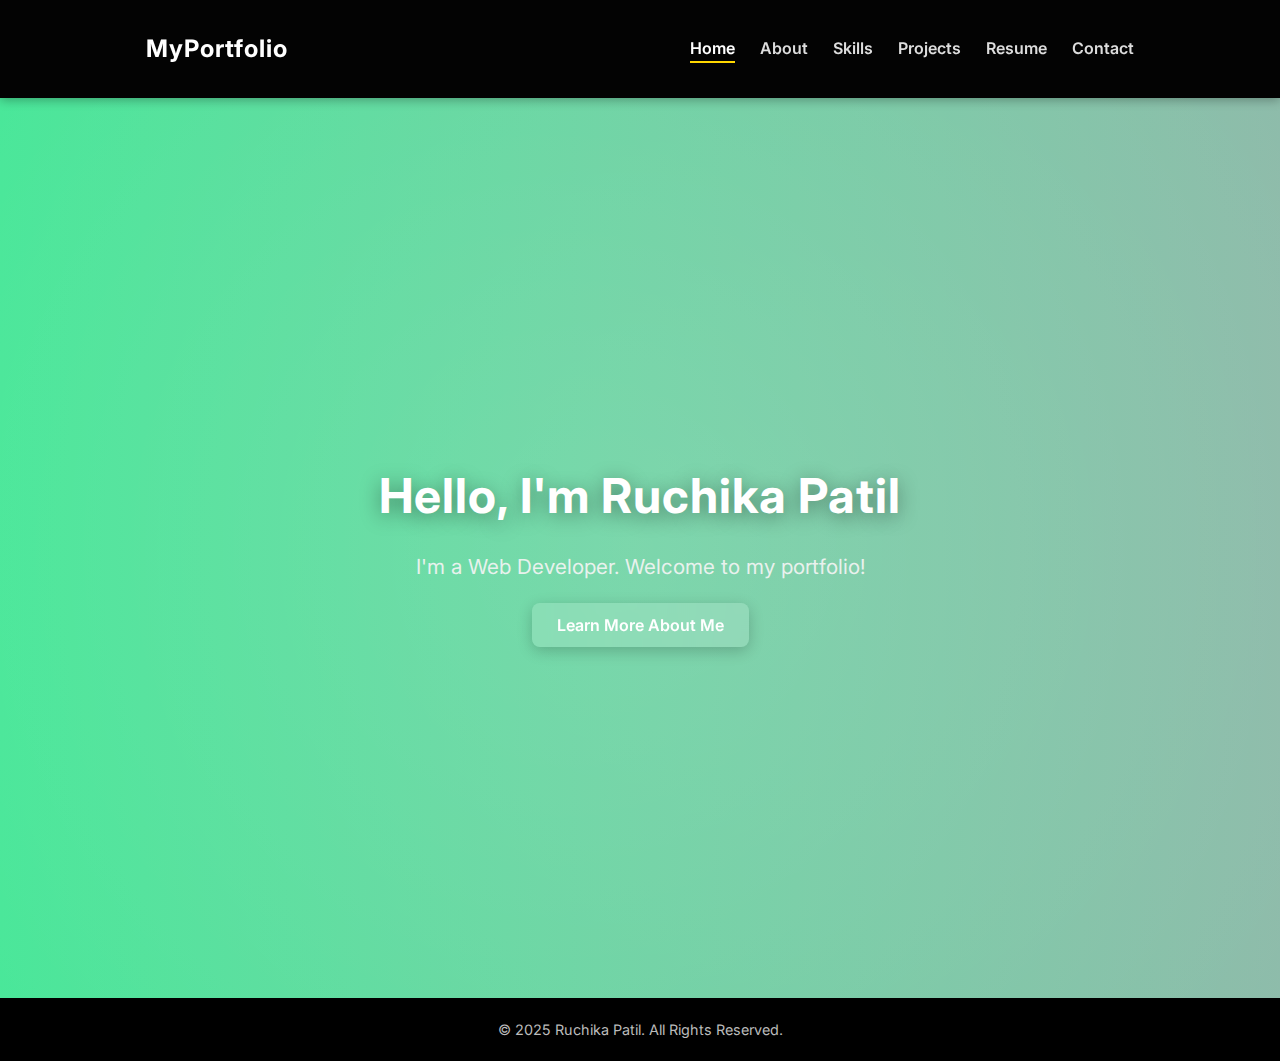
<file: index.html>
<!DOCTYPE html>
<html lang="en">
<head>
    <meta charset="UTF-8">
    <meta name="viewport" content="width=device-width, initial-scale=1.0">
    <title>My Portfolio | Home</title>
    <link href="https://fonts.googleapis.com/css2?family=Inter:wght@400;600;700&display=swap" rel="stylesheet">
    <link rel="stylesheet" href="style.css">
    <style>
        body {
            font-family: 'Inter', sans-serif;
            margin: 0;
            padding: 0;
            color: #fff;
            background-color: #111;
        }

        header {
            background: rgba(0, 0, 0, 0.8);
            position: sticky;
            top: 0;
            z-index: 10;
        }

        nav {
            display: flex;
            justify-content: space-between;
            align-items: center;
            padding: 15px 50px;
        }

        nav .logo {
            font-weight: 700;
            font-size: 1.5rem;
        }

        nav ul {
            list-style: none;
            display: flex;
            gap: 25px;
        }

        nav ul li a {
            text-decoration: none;
            color: #ddd;
            font-weight: 600;
            transition: 0.3s;
        }

        nav ul li a:hover,
        nav ul li a.active {
            color: #fff;
        }

        /* Hero Section with Animated Gradient Background */
        .hero {
            height: 100vh;
            display: flex;
            justify-content: center;
            align-items: center;
            text-align: center;
            background: linear-gradient(270deg, #6a11cb, #2575fc, #ff6ec4, #42e695);
            background-size: 800% 800%;
            animation: gradientBG 12s ease infinite;
        }

        @keyframes gradientBG {
            0% { background-position: 0% 50%; }
            50% { background-position: 100% 50%; }
            100% { background-position: 0% 50%; }
        }

        .hero-content {
            max-width: 600px;
            padding: 0 20px;
        }

        .hero-content h1 {
            font-size: 3rem;
            margin-bottom: 15px;
            text-shadow: 0 4px 20px rgba(0,0,0,0.4);
        }

        .hero-content p {
            font-size: 1.3rem;
            margin-bottom: 30px;
            color: #f5f5f5;
        }

        .hero-content a {
            background: rgba(255, 255, 255, 0.15);
            padding: 12px 25px;
            border-radius: 8px;
            color: #fff;
            font-weight: 600;
            text-decoration: none;
            transition: background 0.3s ease, transform 0.2s ease;
            backdrop-filter: blur(6px);
        }

        .hero-content a:hover {
            background: rgba(255, 255, 255, 0.3);
            transform: translateY(-3px);
        }

        /* Footer */
        footer {
            text-align: center;
            padding: 20px;
            background: #000;
            color: #bbb;
            font-size: 0.9rem;
        }
    </style>
</head>
<body>
    <!-- Header / Navigation -->
    <header>
        <nav>
            <div class="logo">MyPortfolio</div>
            <ul>
                <li><a href="index.html" class="active">Home</a></li>
                <li><a href="about.html">About</a></li>
                <li><a href="skills.html">Skills</a></li>
                <li><a href="projects.html">Projects</a></li>
                <li><a href="resume.html">Resume</a></li>
                <li><a href="contact.html">Contact</a></li>
            </ul>
        </nav>
    </header>

    <!-- Hero Section -->
    <section class="hero">
        <div class="hero-content">
            <h1>Hello, I'm Ruchika Patil</h1>
            <p>I'm a Web Developer. Welcome to my portfolio!</p>
            <a href="about.html">Learn More About Me</a>
        </div>
    </section>

    <!-- Footer -->
    <footer>
        &copy; 2025 Ruchika Patil. All Rights Reserved.
    </footer>

    <script src="script.js"></script>
</body>
</html>
</file>
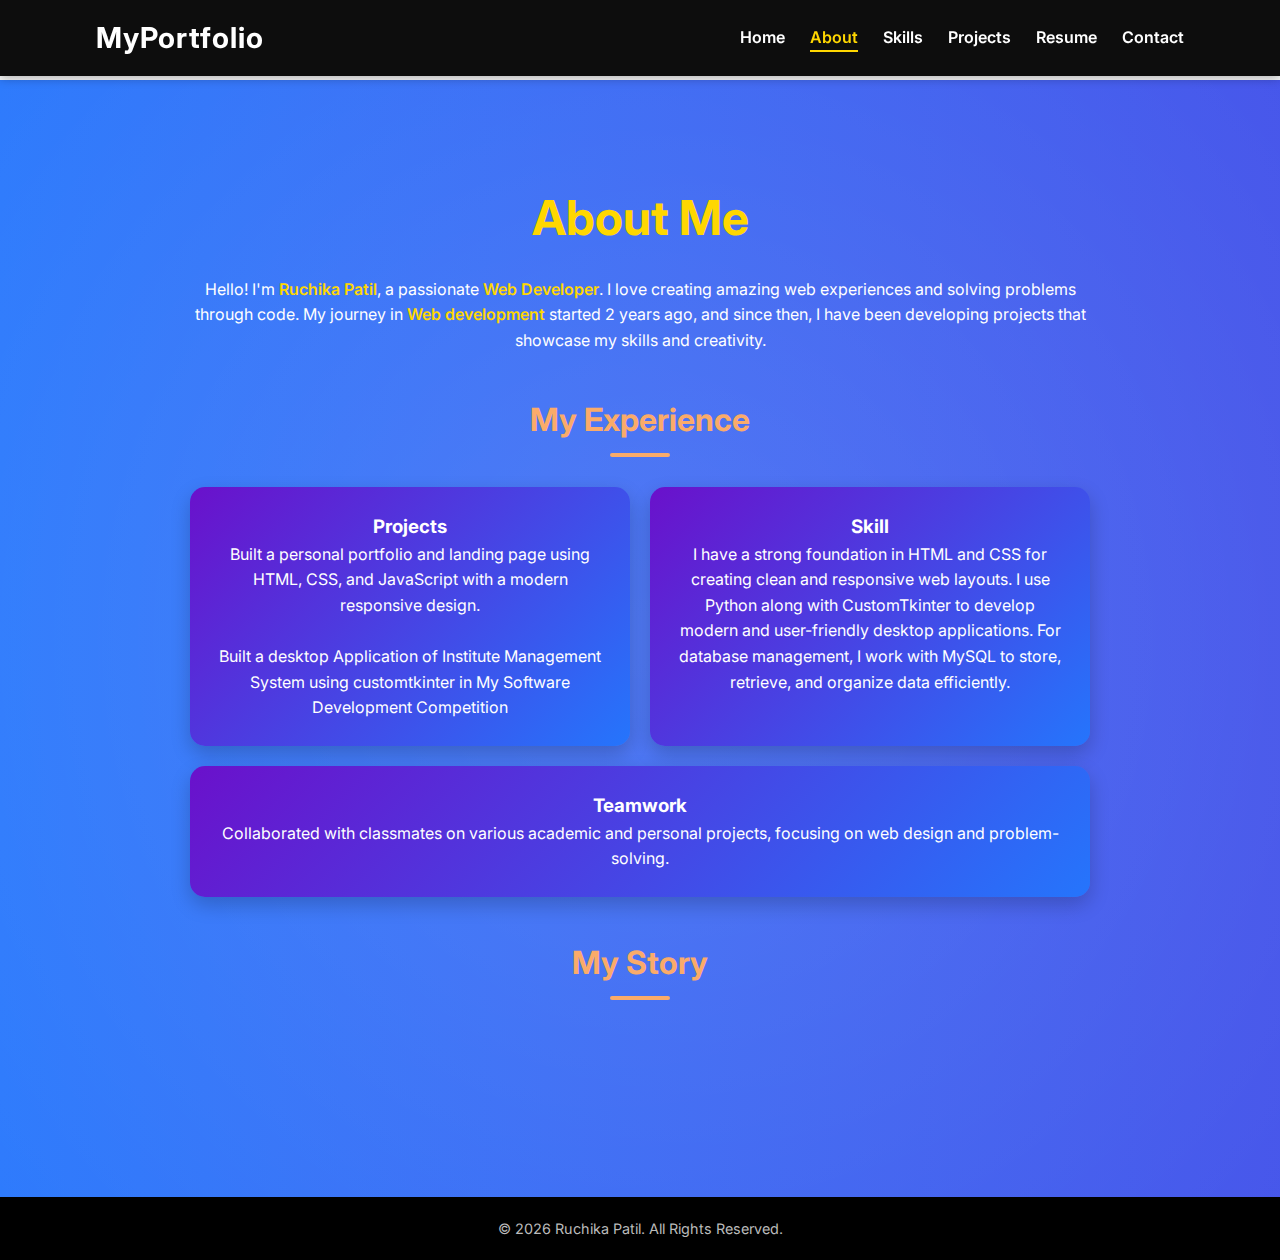
<file: about.html>
<!DOCTYPE html>
<html lang="en">
<head>
    <meta charset="UTF-8">
    <meta name="viewport" content="width=device-width, initial-scale=1.0">
    <title>My Portfolio | About</title>
    <link href="https://fonts.googleapis.com/css2?family=Inter:wght@400;600;700&display=swap" rel="stylesheet">
    <link rel="stylesheet" href="style.css">
</head>
<body>
    <!-- Header / Navigation -->
    <header>
        <nav>
            <div class="logo">MyPortfolio</div>
            <ul>
                <li><a href="index.html">Home</a></li>
                <li><a href="about.html" class="active">About</a></li>
                <li><a href="skills.html">Skills</a></li>
                <li><a href="projects.html">Projects</a></li>
                <li><a href="resume.html" >Resume</a></li>
                <li><a href="contact.html">Contact</a></li>
            </ul>
        </nav>
    </header>

    <!-- About Section -->
    <section class="about">
        <div class="about-glow"></div>
        <div class="container">
            <h1>About Me</h1>
            <p class="fade-text">Hello! I'm <span class="highlight">Ruchika Patil</span>, a passionate <span class="highlight">Web Developer</span>. I love creating amazing web experiences and solving problems through code. My journey in <span class="highlight">Web development</span> started 2 years ago, and since then, I have been developing projects that showcase my skills and creativity.</p>
            
            <h2>My Experience</h2>
            <div class="experience-cards">
                <div class="card">
                    <h3>Projects</h3>
                    <p>Built a personal portfolio and landing page using HTML, CSS, and JavaScript with a modern responsive design.</p><br>
                    <p>Built a desktop Application of Institute Management System using customtkinter in My Software Development Competition</p>
                </div>
                <div class="card">
                    <h3>Skill</h3>
                    <p>I have a strong foundation in HTML and CSS for creating clean and responsive web layouts. I use Python along with CustomTkinter to develop modern and user-friendly desktop applications. For database management, I work with MySQL to store, retrieve, and organize data efficiently.</p>
                </div>
                <div class="card">
                    <h3>Teamwork</h3>
                    <p>Collaborated with classmates on various academic and personal projects, focusing on web design and problem-solving.</p>
                </div>
            </div>

            <h2>My Story</h2>
            <p class="fade-text">I am a curious learner with a passion for exploring new technologies and solving real-world problems. I have hands-on experience with HTML, CSS, Python, CustomTkinter, and MySQL. I aim to strengthen my skills in full-stack development and take on projects that challenge me to grow as a developer.</p>
        </div>
    </section>

    <!-- Footer -->
    <footer>
        &copy; <span id="year"></span> Ruchika Patil. All Rights Reserved.
    </footer>
    <script src="script.js"></script>
</body>
</html>
</file>
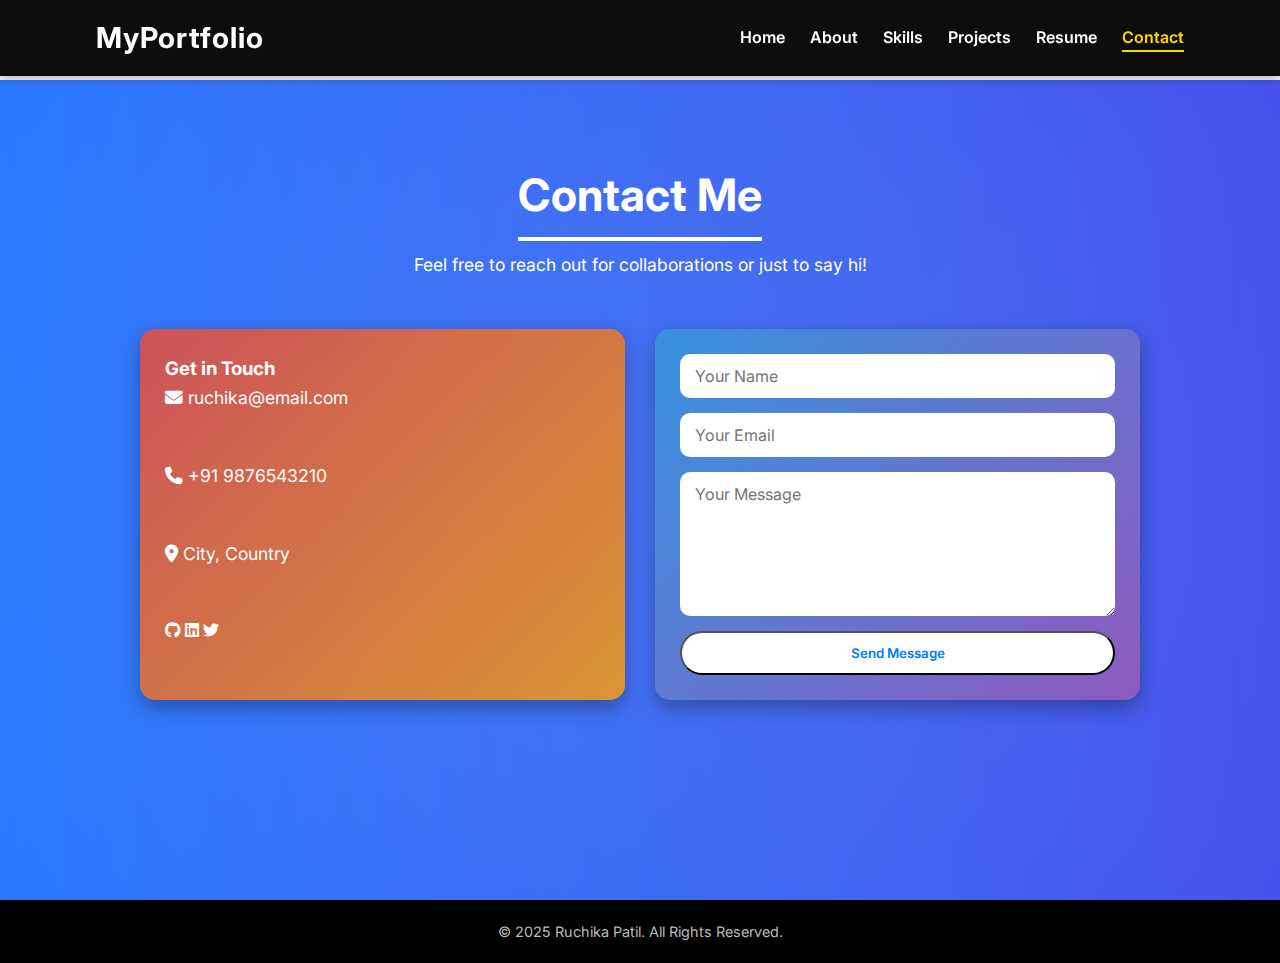
<file: contact.html>
<!DOCTYPE html>
<html lang="en">
<head>
    <meta charset="UTF-8">
    <meta name="viewport" content="width=device-width, initial-scale=1.0">
    <title>My Portfolio | Contact</title>
    <link href="https://fonts.googleapis.com/css2?family=Inter:wght@400;600;700&display=swap" rel="stylesheet">
    <link rel="stylesheet" href="style.css">
    <link rel="stylesheet" href="https://cdnjs.cloudflare.com/ajax/libs/font-awesome/6.4.0/css/all.min.css">
</head>
<body>

    <!-- Header / Navigation -->
    <header>
        <nav>
            <div class="logo">MyPortfolio</div>
            <ul>
                <li><a href="index.html">Home</a></li>
                <li><a href="about.html">About</a></li>
                <li><a href="skills.html">Skills</a></li>
                <li><a href="projects.html">Projects</a></li>
                <li><a href="resume.html">Resume</a></li>
                <li><a href="contact.html" class="active">Contact</a></li>
            </ul>
        </nav>
    </header>

    <!-- Contact Section -->
    <section class="contact">
        <div class="container">
            <h1>Contact Me</h1>
            <p>Feel free to reach out for collaborations or just to say hi!</p>

            <div class="contact-wrapper">
                <!-- Contact Info -->
                <div class="contact-info">
                    <h3>Get in Touch</h3>
                    <p><i class="fas fa-envelope"></i> ruchika@email.com</p>
                    <p><i class="fas fa-phone"></i> +91 9876543210</p>
                    <p><i class="fas fa-map-marker-alt"></i> City, Country</p>

                    <div class="social-icons">
                        <a href="#" target="_blank"><i class="fab fa-github"></i></a>
                        <a href="#" target="_blank"><i class="fab fa-linkedin"></i></a>
                        <a href="#" target="_blank"><i class="fab fa-twitter"></i></a>
                    </div>
                </div>

                <!-- Contact Form -->
                <form action="#" method="POST" class="contact-form">
                    <input type="text" name="name" placeholder="Your Name" required>
                    <input type="email" name="email" placeholder="Your Email" required>
                    <textarea name="message" rows="6" placeholder="Your Message" required></textarea>
                    <button type="submit">Send Message</button>
                </form>
            </div>
        </div>
    </section>

    <!-- Footer -->
    <footer>
        &copy; 2025 Ruchika Patil. All Rights Reserved.
    </footer>

    <!-- Scripts -->
    <script src="script.js"></script>
</body>
</html>
</file>
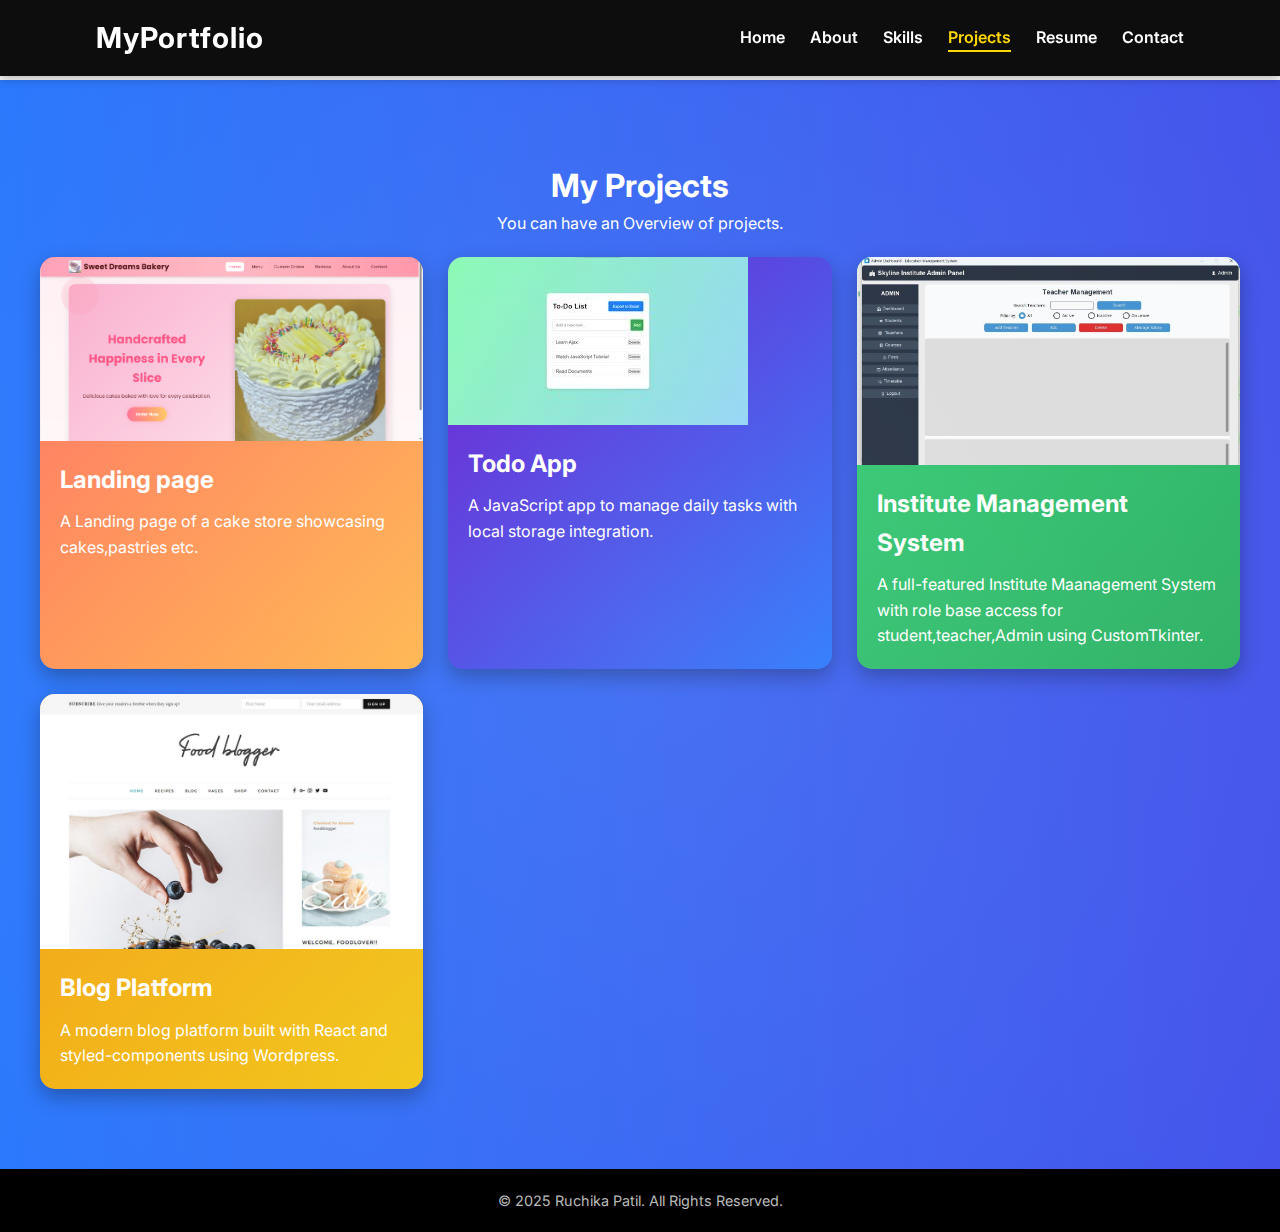
<file: projects.html>
<!DOCTYPE html>
<html lang="en">
<head>
  <meta charset="UTF-8">
  <meta name="viewport" content="width=device-width, initial-scale=1.0">
  <title>My Portfolio | Projects</title>
  <link href="https://fonts.googleapis.com/css2?family=Inter:wght@400;600;700&display=swap" rel="stylesheet">
  <link rel="stylesheet" href="style.css">
</head>
<body>
  <!-- Header / Navigation -->
  <header>
    <nav>
      <div class="logo">MyPortfolio</div>
      <ul>
        <li><a href="index.html">Home</a></li>
        <li><a href="about.html">About</a></li>
        <li><a href="skills.html">Skills</a></li>
        <li><a href="projects.html" class="active">Projects</a></li>
        <li><a href="resume.html">Resume</a></li>
        <li><a href="contact.html">Contact</a></li>
      </ul>
    </nav>
  </header>

  <!-- Projects Section -->
  <section class="projects">
    <div class="container">
      <h1>My Projects</h1>
      <p>You can have an Overview of projects.</p>

      <div class="project-cards">
        <div class="project-card" data-delay="0.1s">
          <img src="project1.png" alt="Landing page" onclick="openModal(this)">
          <div class="project-info">
            <h3> Landing page</h3>
            <p>A Landing page of a cake store showcasing cakes,pastries etc.</p>
          </div>
        </div>
        <div class="project-card" data-delay="0.2s">
          <img src="todo.jpg" alt="Todo App" onclick="openModal(this)">
          <div class="project-info">
            <h3>Todo App</h3>
            <p>A JavaScript app to manage daily tasks with local storage integration.</p>
          </div>
        </div>
        <div class="project-card" data-delay="0.3s">
          <img src="ecom.jpeg" alt="Institute Management System" onclick="openModal(this)">
          <div class="project-info">
            <h3>Institute Management System</h3>
            <p>A full-featured Institute Maanagement System with role base access for student,teacher,Admin using CustomTkinter.</p>
          </div>
        </div>
        <div class="project-card" data-delay="0.4s">
          <img src="blog.jpg" alt="Blog Platform" onclick="openModal(this)">
          <div class="project-info">
            <h3>Blog Platform</h3>
            <p>A modern blog platform built with React and styled-components using Wordpress.</p>
          </div>
        </div>
      </div>
    </div>

    <!-- Floating gradient glow -->
    <div class="projects-glow"></div>
  </section>

 <div id="lightbox-modal" class="modal">
  <span class="close" onclick="closeModal()">&times;</span>
  <img class="modal-content" id="modal-img">
  <div id="caption"></div>
</div>


  <!-- Footer -->
  <footer>
    &copy; 2025 Ruchika Patil. All Rights Reserved.
  </footer>

  <!-- JS -->
  <script src="script.js"></script>
</body>
</html>
</file>
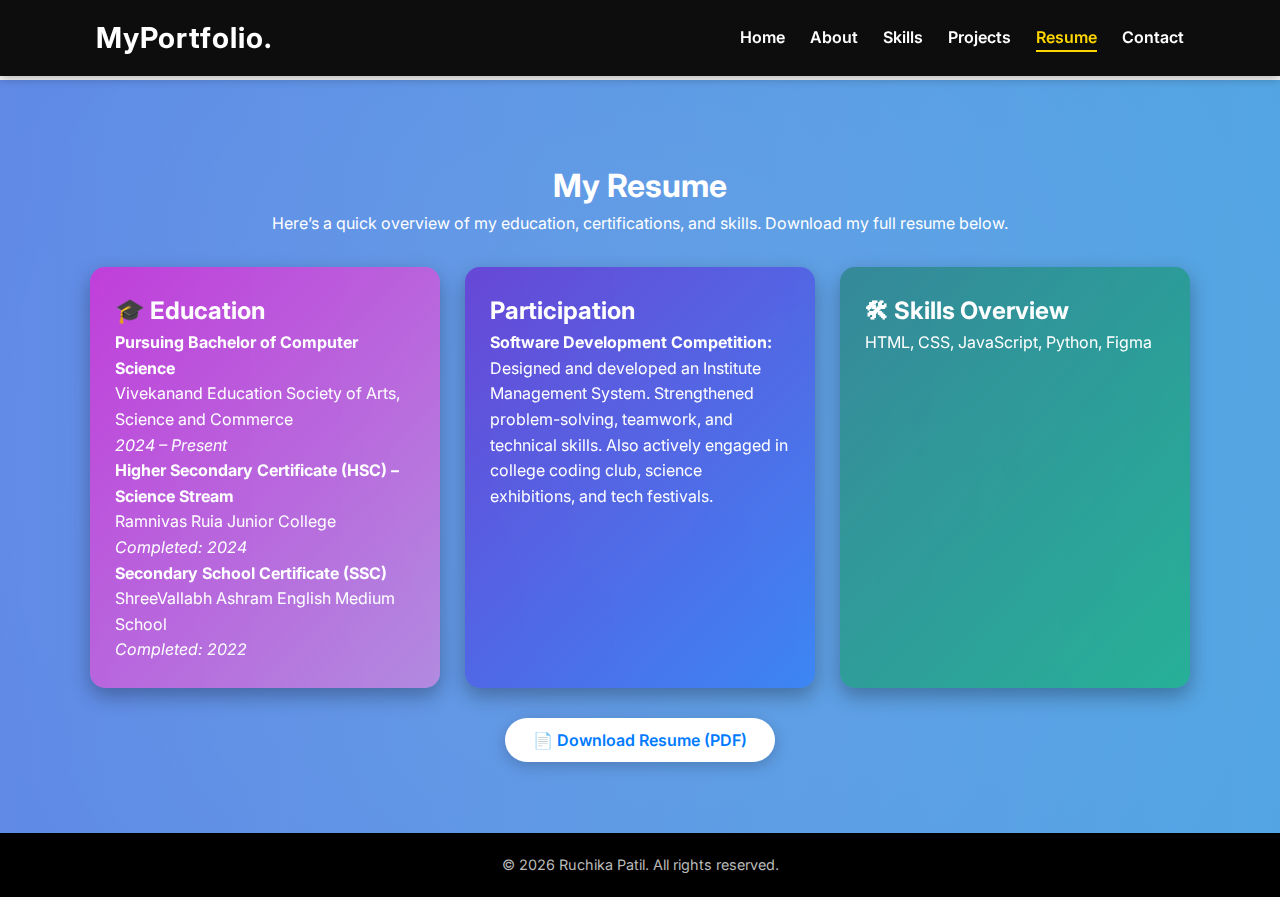
<file: resume.html>
<!DOCTYPE html>
<html lang="en">
<head>
  <meta charset="UTF-8" />
  <meta name="viewport" content="width=device-width, initial-scale=1.0" />
  <title>My Resume | Ruchika Patil</title>
  <link href="https://fonts.googleapis.com/css2?family=Inter:wght@400;600;700&display=swap" rel="stylesheet">
  <link rel="stylesheet" href="style.css" />
</head>
<body>

  <!-- ===== Navbar ===== -->
  <header>
    <nav>
      <div class="logo">MyPortfolio<span>.</span></div>
      <ul>
        <li><a href="index.html">Home</a></li>
        <li><a href="about.html">About</a></li>
        <li><a href="skills.html">Skills</a></li>
        <li><a href="projects.html">Projects</a></li>
        <li><a href="resume.html" class="active">Resume</a></li>
        <li><a href="contact.html">Contact</a></li>
      </ul>
    </nav>
  </header>

  <!-- ===== Resume Section ===== -->
  <section class="resume-page">
    <div class="container">
      <h1>My Resume</h1>
      <p>Here’s a quick overview of my education, certifications, and skills. Download my full resume below.</p>

      <div class="resume-content">
        <div class="resume-box" data-delay="0.1s">
          <h2>🎓 Education</h2>
          <p><strong>Pursuing Bachelor of Computer Science</strong><br>
          Vivekanand Education Society of Arts, Science and Commerce<br>
          <em>2024 – Present</em></p>

          <p><strong>Higher Secondary Certificate (HSC) – Science Stream</strong><br>
          Ramnivas Ruia Junior College<br>
          <em>Completed: 2024</em></p>

          <p><strong>Secondary School Certificate (SSC)</strong><br>
          ShreeVallabh Ashram English Medium School<br>
          <em>Completed: 2022</em></p>
        </div>

        <div class="resume-box" data-delay="0.2s">
          <h2>Participation</h2>
          <p><strong>Software Development Competition:</strong> Designed and developed an Institute Management System. Strengthened problem-solving, teamwork, and technical skills. Also actively engaged in college coding club, science exhibitions, and tech festivals.</p>
        </div>

        <div class="resume-box" data-delay="0.3s">
          <h2>🛠 Skills Overview</h2>
          <p>HTML, CSS, JavaScript, Python, Figma</p>
        </div>
      </div>

      <!-- Centered Download Button -->
      <div class="resume-download">
        <a href="resumepdf.pdf" download class="btn-resume">📄 Download Resume (PDF)</a>
      </div>
    </div>

    <!-- Floating glow behind section -->
    <div class="resume-glow"></div>
  </section>

  <!-- ===== Footer ===== -->
  <footer>
    <p>© <span id="year"></span> Ruchika Patil. All rights reserved.</p>
  </footer>

  <!-- JS -->
  <script src="script.js"></script>
</body>
</html>
</file>
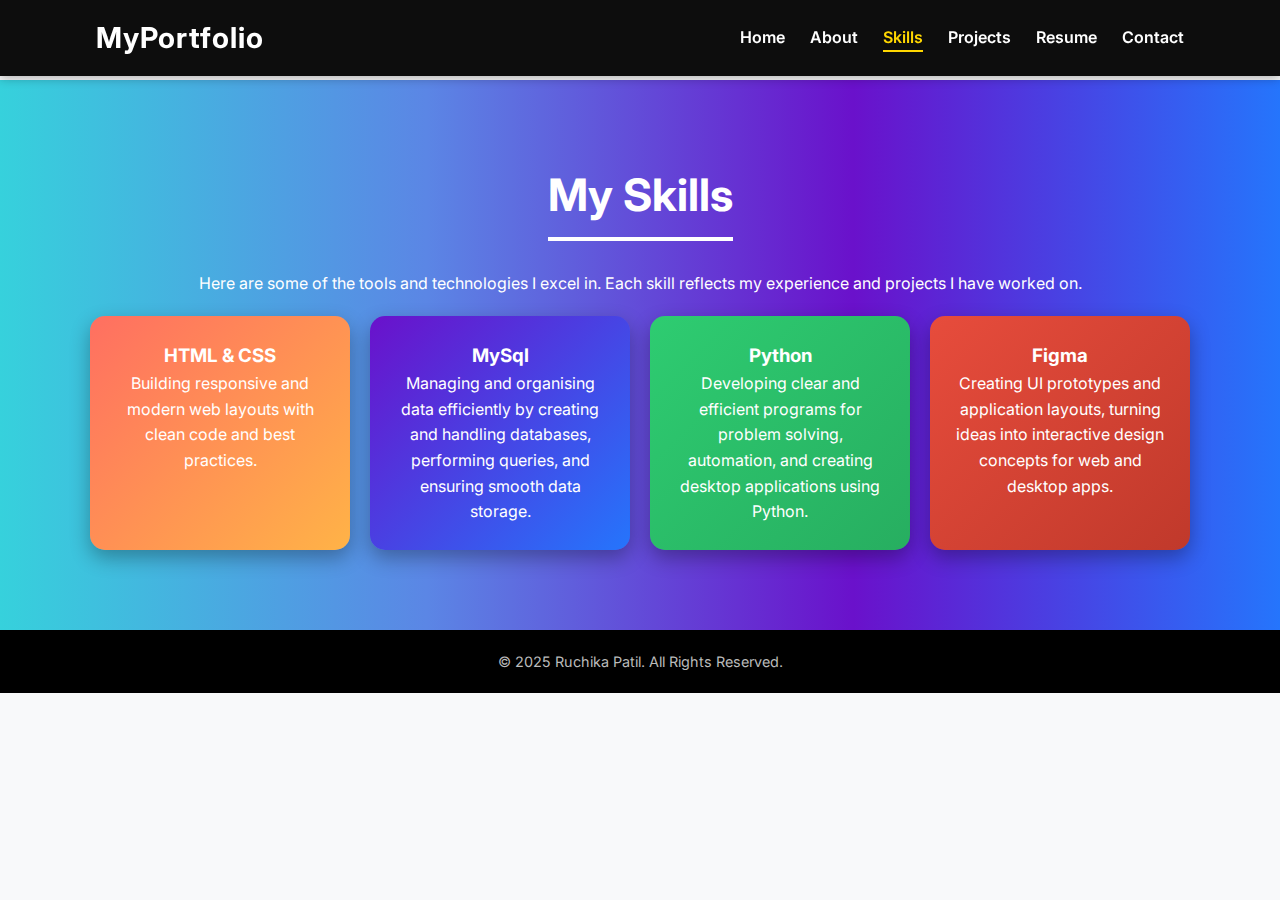
<file: skills.html>
<!DOCTYPE html>
<html lang="en">
<head>
    <meta charset="UTF-8">
    <meta name="viewport" content="width=device-width, initial-scale=1.0">
    <title>My Portfolio | Skills</title>
    <link href="https://fonts.googleapis.com/css2?family=Inter:wght@400;600;700&display=swap" rel="stylesheet">
    <link rel="stylesheet" href="style.css">
</head>
<body>
    <!-- Header / Navigation -->
    <header>
        <nav>
            <div class="logo">MyPortfolio</div>
            <ul>
                <li><a href="index.html">Home</a></li>
                <li><a href="about.html">About</a></li>
                <li><a href="skills.html" class="active">Skills</a></li>
                <li><a href="projects.html">Projects</a></li>
                <li><a href="resume.html">Resume</a></li>
                <li><a href="contact.html">Contact</a></li>
            </ul>
        </nav>
    </header>

    <!-- Skills Section -->
    <section class="skills">
        <div class="container">
            <h1>My Skills</h1>
            <p>Here are some of the tools and technologies I excel in. Each skill reflects my experience and projects I have worked on.</p>

            <div class="skill-cards">
                <div class="skill-card" data-delay="0.1s">
                    <h3>HTML & CSS</h3>
                    <p>Building responsive and modern web layouts with clean code and best practices.</p>
                </div>
                <div class="skill-card" data-delay="0.2s">
                    <h3>MySql</h3>
                    <p>Managing and organising data efficiently by creating and handling databases, performing queries, and ensuring smooth data storage.</p>
                </div>
                <div class="skill-card" data-delay="0.3s">
                    <h3>Python</h3>
                    <p>Developing clear and efficient programs for problem solving, automation, and creating desktop applications using Python.</p>
                </div>
                
                <div class="skill-card" data-delay="0.5s">
                    <h3>Figma</h3>
                    <p>Creating UI prototypes and application layouts, turning ideas into interactive design concepts for web and desktop apps.</p>
                </div>
               
            </div>
        </div>
    </section>

    <!-- Footer -->
    <footer>
        &copy; 2025 Ruchika Patil. All Rights Reserved.
    </footer>

    <script src="script.js"></script>
</body>
</html>
</file>
<file: style.css>
/* Global Styles */
* {
    margin:0;
    padding:0;
    box-sizing:border-box;
    font-family:'Inter',sans-serif;
}

body {
    background-color:#f8f9fa;
    color:#333;
    line-height:1.6;
    padding-top: 80px; /* space for fixed navbar */
    scroll-behavior: smooth;
}

a {
    text-decoration:none;
    color:inherit;
}

ul {
    list-style:none;
}

img {
    max-width:100%;
    display:block;
}

/* ===== Header / Navigation ===== */
header {
    position: fixed; /* navbar fixed at top */
    top: 0;
    left: 0;
    width: 100%;
    background-color: rgba(0,0,0,0.95);
    z-index: 1000;
    padding: 15px 0;
    box-shadow: 0 2px 10px rgba(0,0,0,0.3);
}

nav {
    display: flex;
    justify-content: space-between;
    align-items: center;
    width: 85%;
    margin: auto;
}

.logo {
    color: #fff;
    font-size: 1.8rem;
    font-weight: 700;
    letter-spacing: 1px;
}

nav ul {
    list-style: none;
    display: flex;
    gap: 25px;
}

nav ul li a {
    color: #fff;
    text-decoration: none;
    font-weight: 600;
    font-size: 1rem;
    position: relative;
    transition: color 0.3s ease;
}

nav ul li a:hover,
nav ul li a.active {
    color: #ffd700;
}

nav ul li a::after {
    content: '';
    position: absolute;
    width: 0;
    height: 2px;
    background: #ffd700;
    left: 0;
    bottom: -5px;
    transition: 0.3s;
}

nav ul li a:hover::after,
nav ul li a.active::after {
    width: 100%;
}

/* Responsive Navigation */
@media(max-width:768px) {
    nav {
        flex-direction: column;
    }
    nav ul {
        flex-direction: column;
        align-items: center;
        gap: 15px;
    }
}

/* ===== Hero Section ===== */
.hero {
    display: flex;
    flex-direction: column;
    justify-content: center;
    align-items: center;
    height: calc(100vh - 80px);
    text-align: center;
    color: #fff;
    position: relative;
    overflow: hidden;
    animation: gradientBG 10s ease infinite;
    background: linear-gradient(270deg, #007bff, #00d4ff, #36d1dc, #5b86e5);
    background-size: 800% 800%;
}

.hero-content {
    z-index: 2;
    animation: fadeInUp 1.5s ease-out;
}

.hero-content h1 {
    font-size: 3.5rem;
    margin-bottom: 15px;
    font-weight: 700;
    letter-spacing: 1px;
}

.hero-content p {
    font-size: 1.3rem;
    margin-bottom: 30px;
    opacity: 0.9;
}

.hero-content a {
    background: #fff;
    color: #007bff;
    padding: 12px 28px;
    border-radius: 50px;
    font-weight: 600;
    transition: 0.4s ease;
    box-shadow: 0 4px 15px rgba(0,0,0,0.2);
}

.hero-content a:hover {
    background: #ffd700;
    color: #000;
    transform: scale(1.05);
}

/* Hero Glow */
.hero::before {
    content: "";
    position: absolute;
    top: -50%;
    left: -50%;
    width: 200%;
    height: 200%;
    background: radial-gradient(circle at center, rgba(255,255,255,0.15) 0%, transparent 70%);
    animation: pulse 8s infinite alternate ease-in-out;
    z-index: 1;
}
/* ===== About Section ===== */
.about {
    position: relative;
    padding: 100px 40px;
    min-height: calc(100vh - 80px);
    text-align: center; /* Center all text */
    color: #fff;
    background: linear-gradient(270deg, #36d1dc, #5b86e5, #6a11cb, #2575fc);
    background-size: 800% 800%;
    animation: gradientBG 12s ease infinite;
    overflow: hidden;
}

.about-glow {
    content: "";
    position: absolute;
    top: -50%;
    left: -50%;
    width: 200%;
    height: 200%;
    background: radial-gradient(circle at center, rgba(255,255,255,0.15) 0%, transparent 70%);
    animation: pulse 10s infinite alternate ease-in-out;
    z-index: 0;
}

.about .container {
    position: relative;
    z-index: 2;
    max-width: 900px;
    margin: 0 auto;
    text-align: center; /* Ensure container content is centered */
}

/* Headings */
.about h1 {
    font-size: 3rem;
    color: #ffd700;
    margin-bottom: 20px;
    border-left: none; /* remove left border since centered */
    padding-left: 0;
    display: inline-block;
}

.about h2 {
    font-size: 2rem;
    margin-top: 40px;
    margin-bottom: 20px;
    color: #faab6a;
    position: relative;
}

.about h2::after {
    content: "";
    display: block;
    width: 60px;
    height: 4px;
    background: #faab6a;
    margin: 8px auto 0;
    border-radius: 2px;
}

/* Text paragraphs fade in */
.fade-text {
    opacity: 0;
    transform: translateY(30px);
    transition: all 0.8s ease-out;
}

.fade-text.visible {
    opacity: 1;
    transform: translateY(0);
}

/* Highlights */
.about .highlight {
    color: #ffd700;
    font-weight: 600;
}

/* Experience Cards */
.experience-cards {
    display: flex;
    flex-wrap: wrap;
    gap: 20px;
    justify-content: center; /* center cards horizontally */
    margin-top: 30px;
}

.card {
    flex: 1 1 300px;
    padding: 25px;
    border-radius: 15px;
    background: linear-gradient(135deg, #6a11cb, #2575fc);
    box-shadow: 0 8px 20px rgba(0,0,0,0.2);
    color: #fff;
    transform: translateY(40px);
    opacity: 0;
    transition: all 0.6s ease-out;
    text-align: center; /* center card text */
}

.card:hover {
    transform: translateY(-8px);
    box-shadow: 0 15px 25px rgba(0,0,0,0.3);
}

.card:nth-child(1) { transition-delay: 0.2s; }
.card:nth-child(2) { transition-delay: 0.4s; }
.card:nth-child(3) { transition-delay: 0.6s; }

.card.visible {
    transform: translateY(0);
    opacity: 1;
}

/* Gradient & pulse animations */
@keyframes gradientBG {
    0% { background-position: 0% 50%; }
    50% { background-position: 100% 50%; }
    100% { background-position: 0% 50%; }
}

@keyframes pulse {
    from { transform: scale(1); opacity: 0.6; }
    to { transform: scale(1.2); opacity: 0.9; }
}

/* Responsive */
@media(max-width:768px) {
    .about {
        padding: 60px 20px;
    }

    .experience-cards {
        flex-direction: column;
        align-items: center; /* center cards vertically */
    }

    .card {
        flex: 1 1 100%;
    }
}
/* Footer */
        footer {
            text-align: center;
            padding: 20px;
            background: #000;
            color: #bbb;
            font-size: 0.9rem;
        }


/* ===== Skills Section ===== */
.skills {
    padding: 80px 40px;
    background: linear-gradient(to right, #36d1dc, #5b86e5, #6a11cb, #2575fc);
    color: #fff;
    text-align: center;
}

.skills .container {
    max-width: 1100px;
    margin: 0 auto;
}

.skills h1 {
    font-size: 2.8rem;
    color: #fff;
    margin-bottom: 30px;
    border-bottom: 4px solid #fff;
    display: inline-block;
    padding-bottom: 5px;
}

.skill-cards {
    display: grid;
    grid-template-columns: repeat(auto-fit, minmax(250px, 1fr));
    gap: 20px;
    margin-top: 20px;
}

.skill-card {
    padding: 25px;
    border-radius: 15px;
    color: #fff;
    box-shadow: 0 8px 20px rgba(0,0,0,0.3);
    cursor: default;
    transform: translateY(40px);
    opacity: 0;
    transition: all 0.6s ease-out;
}

.skill-card:nth-child(1) { background: linear-gradient(135deg, #ff6f61, #ffb347); }
.skill-card:nth-child(2) { background: linear-gradient(135deg, #6a11cb, #2575fc); }
.skill-card:nth-child(3) { background: linear-gradient(135deg, #2ecc71, #27ae60); }
.skill-card:nth-child(4) { background: linear-gradient(135deg, #e74c3c, #c0392b); }
.skill-card:nth-child(5) { background: linear-gradient(135deg, #f39c12, #f1c40f); }
.skill-card:nth-child(6) { background: linear-gradient(135deg, #8e44ad, #3498db); }

.skill-card:hover {
    transform: translateY(-8px);
    box-shadow: 0 15px 25px rgba(0,0,0,0.4);
}

.skill-card.visible {
    transform: translateY(0);
    opacity: 1;
}

/* Footer */
        footer {
            text-align: center;
            padding: 20px;
            background: #000;
            color: #bbb;
            font-size: 0.9rem;
        }

/* ===== Projects Section ===== */
.projects {
    position: relative;
    padding: 80px 40px;
    background: linear-gradient(270deg, #36d1dc, #5b86e5, #6a11cb, #2575fc);
    background-size: 800% 800%;
    animation: gradientBG 12s ease infinite;
    color: #fff;
    text-align: center;
    overflow: hidden;
}

.projects-glow {
    position: absolute;
    top: -50%;
    left: -50%;
    width: 200%;
    height: 200%;
    background: radial-gradient(circle at center, rgba(255,255,255,0.1) 0%, transparent 70%);
    animation: pulse 10s infinite alternate ease-in-out;
    z-index: 0;
}

.project-cards {
    display: grid;
    grid-template-columns: repeat(auto-fit, minmax(300px, 1fr));
    gap: 25px;
    margin-top: 20px;
}

.project-card {
    border-radius: 15px;
    overflow: hidden;
    color: #fff;
    box-shadow: 0 8px 20px rgba(0,0,0,0.3);
    cursor: pointer;
    transform: translateY(40px);
    opacity: 0;
    transition: all 0.6s ease-out;
}

.project-card:nth-child(1) { background: linear-gradient(135deg, #ff6f61, #ffb347); }
.project-card:nth-child(2) { background: linear-gradient(135deg, #6a11cb, #2575fc); }
.project-card:nth-child(3) { background: linear-gradient(135deg, #2ecc71, #27ae60); }
.project-card:nth-child(4) { background: linear-gradient(135deg, #f39c12, #f1c40f); }

.project-card:hover {
    transform: translateY(-8px);
    box-shadow: 0 15px 25px rgba(0,0,0,0.4);
}

.project-card.visible {
    opacity: 1;
    transform: translateY(0);
}

.project-info {
    padding: 20px;
    text-align: left;
}

.project-info h3 {
    font-size: 1.5rem;
    margin-bottom: 10px;
}

.project-info p {
    font-size: 1rem;
}

/* Modal Overlay */
.modal {
    display: none;
    position: fixed;
    z-index: 999;
    padding-top: 60px;
    left: 0;
    top: 0;
    width: 100%;
    height: 100%;
    overflow: auto;
    background-color: rgba(0,0,0,0.9);
    opacity: 0;
    transition: opacity 0.3s ease-in-out;
}

/* Show modal with fade-in */
.modal.show {
    display: block;
    opacity: 1;
}

/* Modal Image */
.modal-content {
    margin: auto;
    display: block;
    max-width: 80%;
    max-height: 80%;
    border-radius: 10px;
}

/* Caption */
#caption {
    margin: 15px auto;
    text-align: center;
    color: #fff;
    font-size: 1.1rem;
}

/* Close Button */
.close {
    position: absolute;
    top: 20px;
    right: 35px;
    color: #fff;
    font-size: 40px;
    font-weight: bold;
    cursor: pointer;
}


/* Footer */
        footer {
            text-align: center;
            padding: 20px;
            background: #000;
            color: #bbb;
            font-size: 0.9rem;
        }

/* ===== Resume Section ===== */
.resume-page {
    position: relative;
    padding: 80px 40px;
    background: linear-gradient(270deg, #007bff, #00d4ff, #36d1dc, #5b86e5);
    background-size: 800% 800%;
    animation: gradientBG 12s ease infinite;
    color: #fff;
    overflow: hidden;
    text-align: center;
}

.resume-glow {
    position: absolute;
    top: -50%;
    left: -50%;
    width: 200%;
    height: 200%;
    background: radial-gradient(circle at center, rgba(255,255,255,0.1) 0%, transparent 70%);
    animation: pulse 10s infinite alternate ease-in-out;
    z-index: 0;
}

.resume-page .container {
    position: relative;
    z-index: 2;
    max-width: 1100px;
    margin: 0 auto;
}

.resume-content {
    display: flex;
    flex-wrap: wrap;
    gap: 25px;
    justify-content: center;
    align-items: stretch; /* ensures equal height */
}

.resume-box {
    padding: 25px;
    border-radius: 15px;
    min-width: 280px;
    max-width: 350px;
    text-align: left;
    transform: translateY(40px);
    opacity: 0;
    transition: all 0.6s ease-out;
    backdrop-filter: blur(8px);
    color: #fff;
    box-shadow: 0 8px 20px rgba(0,0,0,0.3);
    margin-top: 30px;

    display: flex;
    flex-direction: column;
    justify-content: flex-start;

    /* Flex property to stretch boxes equally */
    flex: 1 1 300px;
}

.resume-box:nth-child(1) { background: linear-gradient(135deg, rgba(255,10,210,0.6), rgba(231,130,219,0.6)); }
.resume-box:nth-child(2) { background: linear-gradient(135deg, rgba(106,17,203,0.6), rgba(37,117,252,0.6)); }
.resume-box:nth-child(3) { background: linear-gradient(135deg, rgba(6,109,68,0.466), rgba(8,184,102,0.6)); }

.resume-box.visible {
    opacity: 1;
    transform: translateY(0);
}

/* Download Button */
.resume-download {
    margin-top: 40px;
}

.btn-resume {
    padding: 12px 28px;
    border-radius: 50px;
    background: #fff;
    color: #007bff;
    font-weight: 600;
    text-decoration: none;
    box-shadow: 0 4px 15px rgba(0,0,0,0.2);
    transition: 0.4s ease;
}

.btn-resume:hover {
    background: #ffd700;
    color: #000;
    transform: scale(1.05);
}

/* Responsive adjustments */
@media(max-width:768px) {
    .resume-content {
        flex-direction: column;
        align-items: center;
    }

    .resume-box {
        width: 90%;
        flex: none; /* natural height on mobile */
    }
}

/* Gradient & pulse animations */
@keyframes gradientBG {
    0% { background-position: 0% 50%; }
    50% { background-position: 100% 50%; }
    100% { background-position: 0% 50%; }
}

@keyframes pulse {
    from { transform: scale(1); opacity: 0.6; }
    to { transform: scale(1.2); opacity: 0.9; }
}

/* Footer */
        footer {
            text-align: center;
            padding: 20px;
            background: #000;
            color: #bbb;
            font-size: 0.9rem;
        }
/* ================= Contact Section ================= */
.contact {
    position: relative;
    padding: 80px 40px;
    background: linear-gradient(270deg, #36d1dc, #5b86e5, #6a11cb, #2575fc);
    background-size: 800% 800%;
    animation: gradientBG 12s ease infinite;
    color: #fff;
    min-height: calc(100vh - 80px);
    overflow: hidden;
}

.contact::before {
    content: "";
    position: absolute;
    top: -50%;
    left: -50%;
    width: 200%;
    height: 200%;
    background: radial-gradient(circle at center, rgba(255,255,255,0.1) 0%, transparent 70%);
    animation: pulse 10s infinite alternate ease-in-out;
    z-index: 0;
}

.contact .container {
    position: relative;
    z-index: 2;
    max-width: 1000px;
    margin: 0 auto;
    text-align: center;
}

.contact h1 {
    font-size: 2.8rem;
    margin-bottom: 10px;
    border-bottom: 4px solid #fff;
    display: inline-block;
    padding-bottom: 5px;
}

.contact p {
    font-size: 1.1rem;
    margin-bottom: 50px;
}

/* Contact Wrapper */
.contact-wrapper {
    display: flex;
    flex-wrap: wrap;
    justify-content: center;
    gap: 30px;
}

/* Contact Info Box */
.contact-info {
    flex: 1 1 350px;
    padding: 25px;
    border-radius: 15px;
    text-align: left;
    background: linear-gradient(135deg, rgba(231, 76, 60, 0.85), rgba(243, 156, 18, 0.85));
    box-shadow: 0 8px 20px rgba(0,0,0,0.3);
    color: #fff;
    transform: translateY(40px);
    opacity: 0;
    transition: all 0.6s ease-out;
}

/* Contact Form Box */
.contact-form {
    flex: 1 1 350px;
    padding: 25px;
    border-radius: 15px;
    background: linear-gradient(135deg, rgba(52, 152, 219, 0.85), rgba(155, 89, 182, 0.85));
    box-shadow: 0 8px 20px rgba(0,0,0,0.3);
    display: flex;
    flex-direction: column;
    gap: 15px;
    transform: translateY(40px);
    opacity: 0;
    transition: all 0.6s ease-out;
}

.contact-form input,
.contact-form textarea {
    padding: 12px 15px;
    border-radius: 10px;
    border: none;
    outline: none;
    font-size: 1rem;
}

.contact-form button {
    padding: 12px 28px;
    border-radius: 50px;
    background: #fff;
    color: #007bff;
    font-weight: 600;
    cursor: pointer;
    transition: 0.4s ease;
}

.contact-form button:hover {
    background: #ffd700;
    color: #000;
    transform: scale(1.05);
}

/* Reveal animations */
.contact-info.visible,
.contact-form.visible {
    opacity: 1;
    transform: translateY(0);
}

/* Responsive */
@media(max-width: 768px) {
    .contact-wrapper {
        flex-direction: column;
        align-items: center;
    }

    .contact-info,
    .contact-form {
        width: 90%;
    }
}

/* Reuse animations */
@keyframes gradientBG {
    0% { background-position: 0% 50%; }
    50% { background-position: 100% 50%; }
    100% { background-position: 0% 50%; }
}

@keyframes pulse {
    from { transform: scale(1); opacity: 0.6; }
    to { transform: scale(1.2); opacity: 0.9; }
}

/* Footer */
        footer {
            text-align: center;
            padding: 20px;
            background: #000;
            color: #bbb;
            font-size: 0.9rem;
        }
</file>
